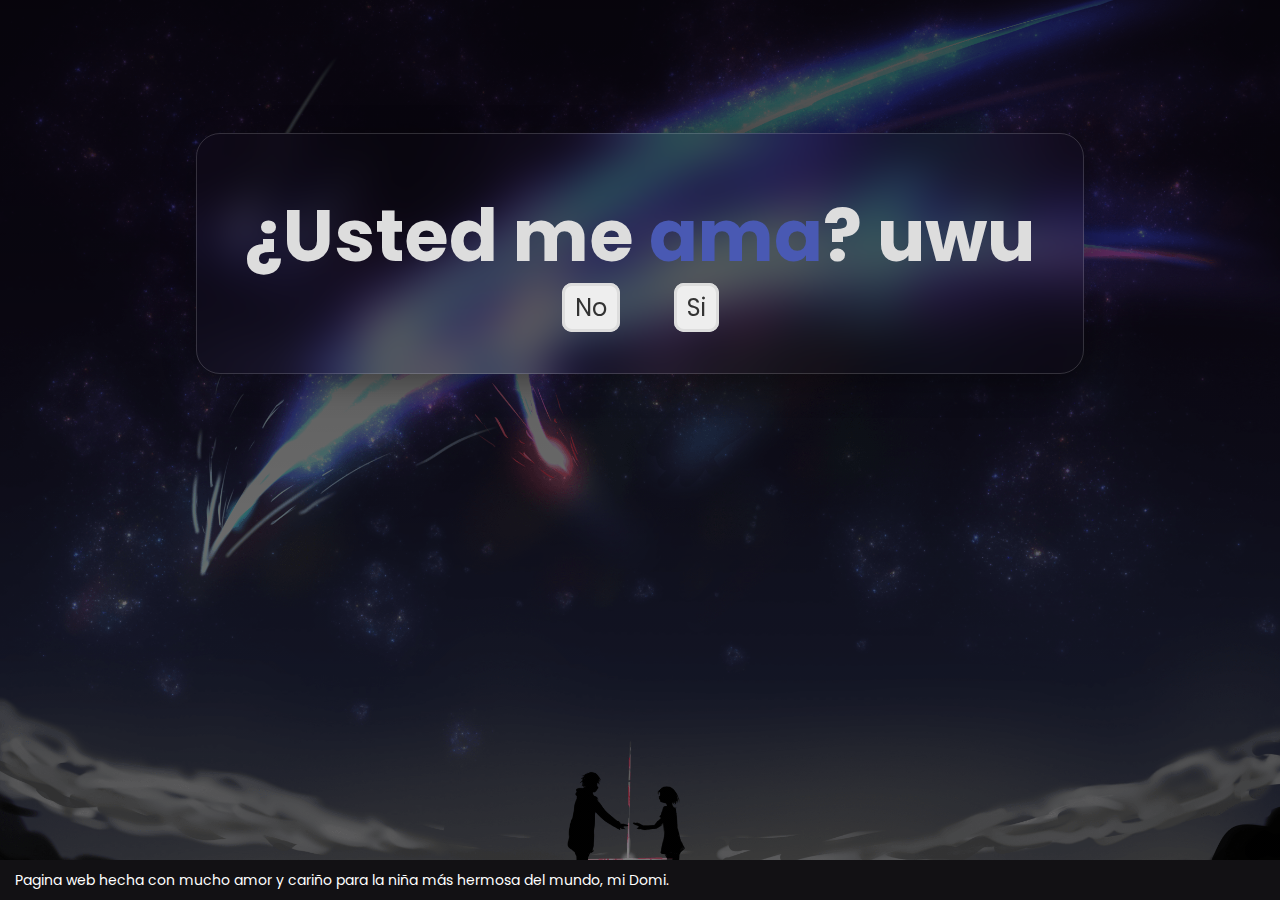
<file: index.html>
<!DOCTYPE html>
<html>

<head>
	<meta charset="utf-8">
	<meta http-equiv="X-UA-Compatible" content="IE=edge">
	<title> Eres hermosa </title>
	<link rel="stylesheet" href="style.css">
	<link rel="stylesheet" href="footer.css">
	<link rel="icon" type="image/png" href="img/favicon.png">
	<link href="https://fonts.googleapis.com/css2?family=Poppins&display=swap" rel="stylesheet">

<body>
	<div class="container">
		<div class="love">
			<div class="card">
				<h2>¿Usted me <span>ama</span>? uwu</h2>
				<a id="no" href="no.html">No</a>
				<a id="yes" href="yes.html">Si</a>
			</div>
		</div>
	</div>
</body>
<footer>
	<div class="footer">
		<p>Pagina web hecha con mucho amor y cariño para la niña más hermosa del mundo, mi Domi.</p>
	</div>
</footer>

</html>
</file>
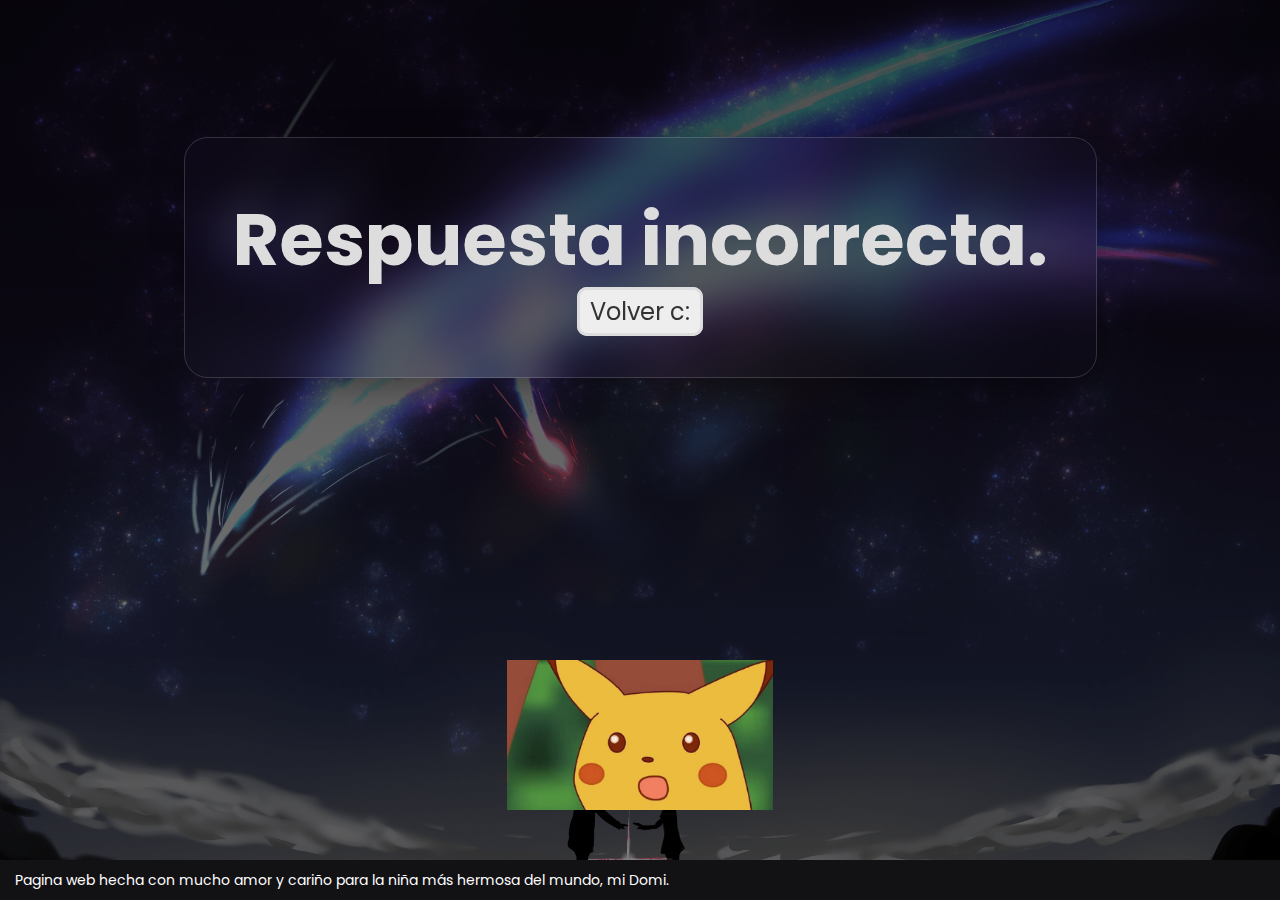
<file: no.html>
<!DOCTYPE html>
<html>

<head>
	<meta charset="utf-8">
	<meta http-equiv="X-UA-Compatible" content="IE=edge">
	<title>No</title>
	<link rel="stylesheet" href="style.css">
	<link rel="stylesheet" href="footer.css">
	<link rel="icon" type="image/png" href="img/favicon.png">
	<link href="https://fonts.googleapis.com/css2?family=Poppins&display=swap" rel="stylesheet">
</head>

<body>
	<div class="container">
		<div class="yes">
			<div class="card">
				<h2>Respuesta incorrecta.</h2>
				<a id="back" href="index.html">Volver c:</a>

			</div>
		</div>
	</div>

	<img class="imagen" src="img/gasp.png" alt="">
</body>
<footer>
	<div class="footer">
		<p>Pagina web hecha con mucho amor y cariño para la niña más hermosa del mundo, mi Domi.</p>
	</div>
</footer>

</html>
</file>
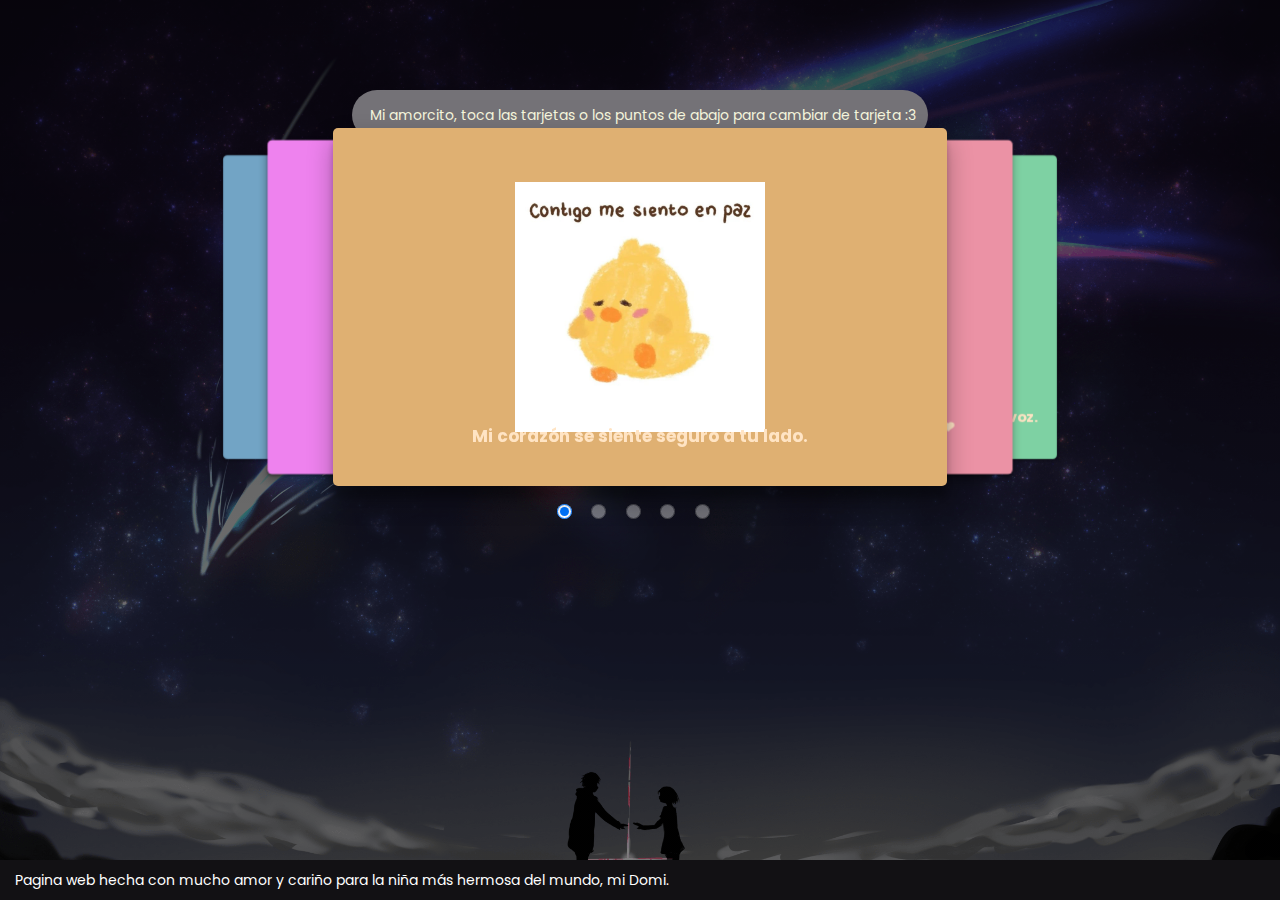
<file: yes.html>
<!DOCTYPE html>
<html>

<head>
	<meta charset="utf-8">
	<meta http-equiv="X-UA-Compatible" content="IE=edge">
	<title>Yes</title>
	<link rel="stylesheet" href="style.css">
	<link rel="stylesheet" href="footer.css">
	<link rel="stylesheet" href="slider.css">

	<link rel="icon" type="image/png" href="img/favicon.png">
	<link href="https://fonts.googleapis.com/css2?family=Poppins&display=swap" rel="stylesheet">

</head>

<body>
 <div class="titulo">
	<p>Mi amorcito, toca las tarjetas o los puntos de abajo para cambiar de tarjeta :3</p>
</div>
	<section id="slider">
		
		
		<input type="radio" name="slider" id="s1" checked>
		<input type="radio" name="slider" id="s2">
		<input type="radio" name="slider" id="s3">
		<input type="radio" name="slider" id="s4">
		<input type="radio" name="slider" id="s5">

		<label for="s1" id="slide1"><img src="img/5.jpg" alt=""><p>Mi corazón se siente seguro a tu lado.</p></label>
		<label for="s2" id="slide2"><img src="img/4.jpg" alt=""><p>Tienes una sonrisa encantadora. Enamorao de usted.❤ </p></label>
		<label for="s3" id="slide3"><img src="img/2.jpg" alt=""><p>Todo el caos dentro de mi se calma al escuchar tu hermosa voz.</p></label>
		<label for="s4" id="slide4"><img src="img/1.jpg" alt=""><p>Quiero que estes aqui siempre.</p></label>
		<label for="s5" id="slide5"><img src="img/6.jpg" alt=""><p>Como una vaquita. Te amo muuuuuuuuchoooo.❤</p></label>
	</section>

</body>
<footer>
	<div class="footer">
		<p>Pagina web hecha con mucho amor y cariño para la niña más hermosa del mundo, mi Domi.</p>
	</div>
</footer>

</html>
</file>
<file: style.css>
* {
	padding: 0;
	margin: 0;
	outline: 0;
}

body {
	display: flex;
	align-items: center;
	justify-content: center;
	background-image: linear-gradient(rgba(0, 0, 0, 0.7), rgba(0, 0, 0, 0.5)),url(img/fondo2.jpg);
	background-position: center center;
	background-repeat: no-repeat;
	background-attachment: fixed;
	background-size: cover;
	background-color: #464646;
	font-family: 'Poppins', sans-serif;

}

.imagen{
	position: absolute;
    bottom: 90px;
	height: 150px;
}

.card {
	background: linear-gradient(135deg,
			rgba(255, 255, 255, 0.1),
			rgba(255, 255, 255, 0.1),
		);
	backdrop-filter: blur(21px);
	-webkit-backdrop-filter: blur(21px);
	box-shadow: 0 8px 32px 0 rgba(0, 0, 0, 0.36);
	border: 1px solid rgba(255, 255, 255, 0.16);
	border-radius: 24px;
	padding: 48px;


}

.card :where(h2, p) {
	color: #ddd;
	text-align-last: center;
	margin: 0;
}
.container{
	height: 100vh;
	width: 75	vw;
	text-align:center;
	
	
}

.love,.yes,.no,.back{padding-top: 15%;
		
		}
.love span, .yes span{color:#4959b3;}
h2{font-size: 72px;margin-bottom: 20px;}
a{font-family: 'Poppins', sans-serif; font-size: 24px;text-decoration: none;padding: 5px 10px;
	margin-top: 20px;border:3px solid #ddd; border-radius: 10px;}

/*Botones*/
#no{color: #333; background: #eee;margin-right: 50px;}
#yes{color:#333; background: #eee;}
#back{color: #333; background: #eee;}
</file>
<file: footer.css>
footer {
    background-color: #121114;
    position: absolute;
    bottom: 0;
    width: 100%;
    height: 40px;
    color: white;
}

p {
    font-size: 14px;
    margin-left: 15px;
    margin-top: 10px;

}
</file>
<file: slider.css>
* {
    padding: 0;
    margin: 0;
    outline: 0;
    
}

.titulo {
    top: 10%;
    margin-bottom: 10%;
    align-items: center;
    justify-content: center;
    background-color: #747277;
    position: absolute;
    width: 45%;
    height: 50px;
    border-radius: 25px;
    color: beige;
}

.titulo p {
    margin-top: 15px;
    text-align: center;
    padding-right: 10px;
}

#slider {
    position: relative;
    width: 48%;
    height: 28vw;
    margin: 10%;
    font-family: 'Helvetica Neue', sans-serif;
    perspective: 1400px;
    transform-style: preserve-3d;
}


input[type=radio] {
    position: relative;
    top: 105%;
    left: 50%;
    width: 15px;
    height: 15px;
    margin: 0 15px 0 0;
    opacity: 0.4;
    transform: translateX(-83px);
    cursor: pointer;
}


input[type=radio]:nth-child(5) {
    margin-right: 0px;
}

input[type=radio]:checked {
    opacity: 1;
}

label img {
    align-items: center;
    justify-content: center;
    height: 250px;
} 

label p {
    position: absolute;
    bottom: 0;
    margin-bottom: 37px;
    padding-right: 15px;
    color: bisque;
    font-family: 'Poppins', sans-serif;
    font-size: 17px;
}

#slider label {
    position: absolute;
    width: 100%;
    height: 100%;
    left: 0;
    top: 0;
    text-align: center;
    font-weight: bold;
    border-radius: 5px;
    cursor: pointer;
    display: flex;
    align-items: center;
    justify-content: center;
    transition: transform 400ms ease;
}

#slide1 {
    background: rgb(223, 176, 114);
}

#slide2 {
    background: rgb(235, 146, 165);
}

#slide3 {
    background: rgb(126, 209, 163);
}

#slide4 {
    background: rgb(114, 164, 197);
}

#slide5 {
    background: violet;
}


/* Slider Functionality */

/* Active Slide */
#s1:checked~#slide1,
#s2:checked~#slide2,
#s3:checked~#slide3,
#s4:checked~#slide4,
#s5:checked~#slide5 {
    box-shadow: 0 13px 26px rgba(0, 0, 0, 0.3), 0 12px 6px rgba(0, 0, 0, 0.2);
    transform: translate3d(0%, 0, 0px);
}

/* Next Slide */
#s1:checked~#slide2,
#s2:checked~#slide3,
#s3:checked~#slide4,
#s4:checked~#slide5,
#s5:checked~#slide1 {
    box-shadow: 0 6px 10px rgba(0, 0, 0, 0.3), 0 2px 2px rgba(0, 0, 0, 0.2);
    transform: translate3d(15%, 0, -100px);
}


/* Next to Next Slide */
#s1:checked~#slide3,
#s2:checked~#slide4,
#s3:checked~#slide5,
#s4:checked~#slide1,
#s5:checked~#slide2 {
    box-shadow: 0 1px 4px rgba(0, 0, 0, 0.4);
    transform: translate3d(30%, 0, -250px);
}

/* Previous to Previous Slide */
#s1:checked~#slide4,
#s2:checked~#slide5,
#s3:checked~#slide1,
#s4:checked~#slide2,
#s5:checked~#slide3 {
    box-shadow: 0 1px 4px rgba(0, 0, 0, 0.4);
    transform: translate3d(-30%, 0, -250px);
}

/* Previous Slide */
#s1:checked~#slide5,
#s2:checked~#slide1,
#s3:checked~#slide2,
#s4:checked~#slide3,
#s5:checked~#slide4 {
    box-shadow: 0 6px 10px rgba(0, 0, 0, 0.3), 0 2px 2px rgba(0, 0, 0, 0.2);
    transform: translate3d(-15%, 0, -100px);
}
</file>
